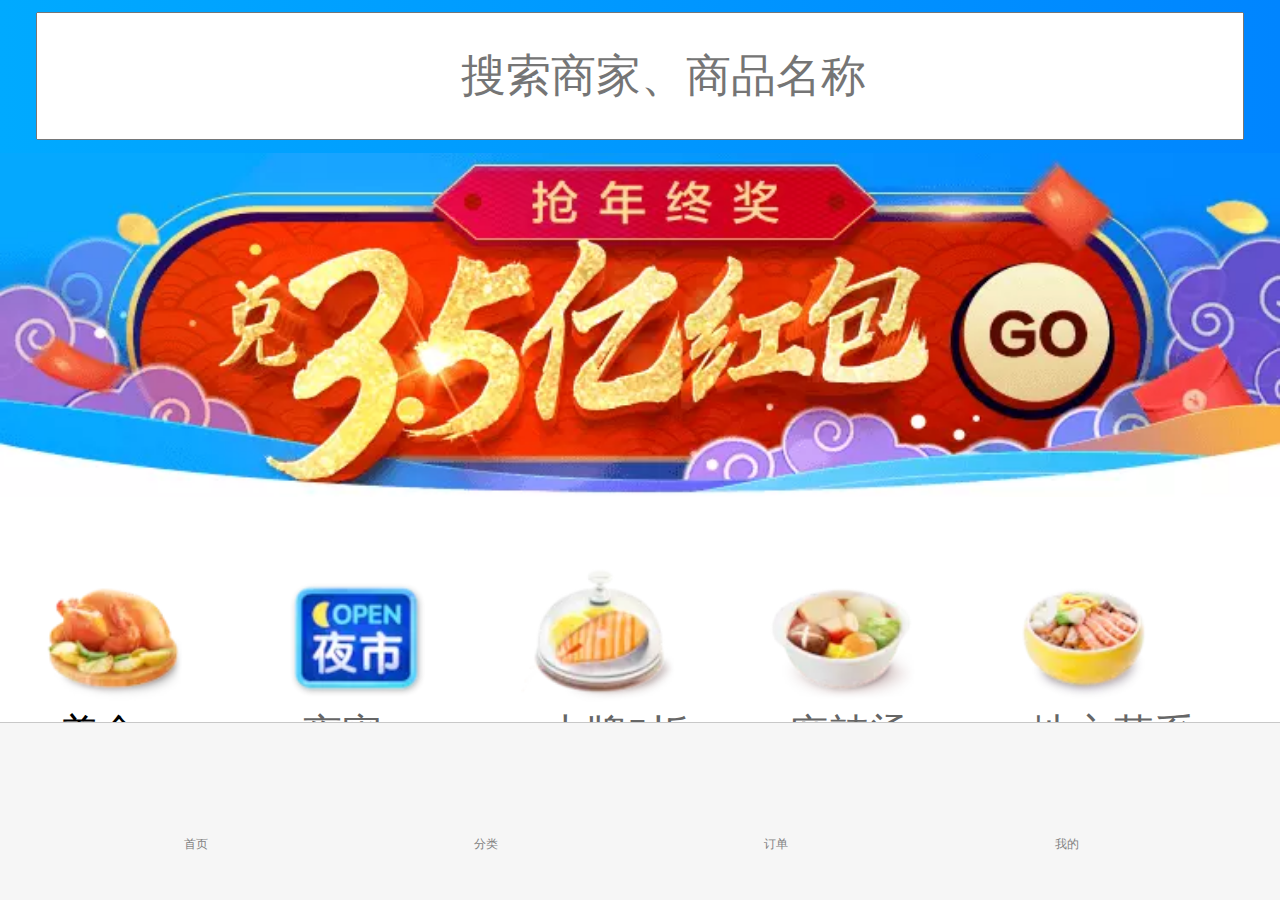
<file: index.html>
<!DOCTYPE html>
<html lang="en">
<head>
	<meta charset="UTF-8">
	<meta name="viewport" content="width=device-width, user-scalable=no,initial-scale=1.0, maximum-scale=1.0, minimum-scale=1.0">
	<title>外卖</title>
	<link rel="stylesheet" href="css/index.css">
	<link rel="stylesheet" href="css/public.css">
	<script src="js/rem.js"></script>
</head>
<body>
	<div class="yiping">
		<!-- <header>
			<div class="tou_kuang">
				<p class="tou_kuang_p">&#xe61e;</p>
				<div class="tou_kuang_add">
					<span>山西省太原市万柏林区山西</span>
				</div>
				<p class="tou_kuang_p2">&#xe654;</p>
			</div>
		</header> -->
		
		<!-- 内容区 -->
		<main>
			<!-- 宣传 -->
			<div class="xuanchuan">
				<img src="img/xuanchuan.webp" alt="">
			</div>
			<!-- 宣传结束 -->
			<!-- 小分类 -->
			<div class="xiaofenlei">
				<div class="xiaofenlei_top">
					<div class="xiaofenlei1">
						<img src="img/xiaofenlei1.webp" alt="">
						<a href="erji.html">美食</a>
					</div>
					<div class="xiaofenlei1">
						<img src="img/xiaofenlei2.webp" alt="">
						<a>夜宵</a>
					</div>
					<div class="xiaofenlei1">
						<img src="img/xiaofenlei3.webp" alt="">
						<a>大牌5折</a>
					</div>
					<div class="xiaofenlei1">
						<img src="img/xiaofenlei4.webp" alt="">
						<a>麻辣烫</a>
					</div>
					<div class="xiaofenlei1 xiaofenlei5">
						<img src="img/xiaofenlei5.webp" alt="">
						<a>地方菜系</a>
					</div>
					<div class="xiaofenlei1">
						<img src="img/xiaofenlei6.webp" alt="">
						<a>披萨意面</a>
					</div>
					<div class="xiaofenlei1">
						<img src="img/xiaofenlei7.webp" alt="">
						<a>地方小吃</a>
					</div>
					<div class="xiaofenlei1">
						<img src="img/xiaofenlei5.webp" alt="">
						<a>医药健康</a>
					</div>
					<div class="xiaofenlei1">
						<img src="img/xiaofenlei2.webp" alt="">
						<a>浪漫鲜花</a>
					</div>
					<div class="xiaofenlei1 xiaofenlei5">
						<img src="img/xiaofenlei1.webp" alt="">
						<a>满减好店</a>
					</div>
				</div>
				<div class="xiaofenlei_bottom">
					<div class="xiaofenlei_bottom1"></div>
					<div class="xiaofenlei_bottom2"></div>
				</div>
			</div>
			<!-- 小分类结束 -->
			<!-- 广告位 -->
			<div class="guanggao">
				<p class="guanggao1">品质套餐</p>
				<p class="guanggao2">搭配齐全吃得好</p>
				<p class="guanggao3">立即抢购&nbsp;&gt;</p>
				<img src="img/guanggao.webp" alt="">
			</div>
			<!-- 广告位结束 -->	
			<!-- 推荐商家 -->
			<div class="tuiijan">
				<div class="tuijian1"></div>
				<div class="tuijian2">
					推荐商家
				</div>
				<div class="tuijian3"></div>
			</div>
			<!-- 推荐商家结束 -->
			<!-- 推荐选项 -->
			<div class="choose">
				<p class="choose1">综合排序<span class="choose2">&#xe6d9;</span></p>
				<p class="choose3">好评优先</p>
				<p class="choose3">距离最近</p>
				<p class="choose4">筛选</p>
			</div>
			<!-- 推荐选项结束 -->
			<!-- 商家排列 -->
			<div class="pailie">
				<div class="pailie1">
					<img src="img/pailie1-1.webp" alt="">
				</div>
				<h1>狒大王</h1>
				<div class="pailie2">
					<h2>评分</h2>
					<h2>4.4</h2>
					<h2>月售595单</h2>
				</div>
				<div class="pailie3">
					<span>&#xe645;0起送</span>
					<div class="pailie3_shuxian"></div>
					<span class="pailie3_1">配送费&#xe645;5</span>
				</div>
				<div class="pailie4">口碑人气好店</div>
				<div class="pailie5"></div>
				<div class="pailiez0">
					<div class="pailie6">减</div>
					<div class="pailie7">满60减10</div>
				</div>
				<div class="pailiez0">
					<div class="pailie6 pailie8">特</div>
					<div class="pailie7">~春节特惠套餐~</div>
				</div>
			</div>
			<div class="pailie">
				<div class="pailie1">
					<img src="img/pailie2-1.webp" alt="">
				</div>
				<h1>福建沙县小吃(新集街店)</h1>
				<div class="pailie2">
					<h2>评分</h2>
					<h2>4.7</h2>
					<h2>月售230单</h2>
				</div>
				<div class="pailie3">
					<span>&#xe645;20起送</span>
					<div class="pailie3_shuxian"></div>
					<span class="pailie3_1">配送费&#xe645;6</span>
				</div>
				<div class="pailie4">口碑人气好店</div>
				<div class="pailie5"></div>
				<div class="pailiez0">
					<div class="pailie6 pailie2_2">首</div>
					<div class="pailie7">新用户下单立减7元</div>
				</div>
			</div>
			<div class="pailie">
				<div class="pailie1">
					<img src="img/pailie3-1.webp" alt="">
				</div>
				<h1>德克士（君豪店）</h1>
				<div class="pailie2">
					<h2>评分</h2>
					<h2>4.3</h2>
					<h2>月售697单</h2>
				</div>
				<div class="pailie3">
					<span>&#xe645;40起送</span>
					<div class="pailie3_shuxian"></div>
					<span class="pailie3_1">配送费&#xe645;9</span>
				</div>
				<div class="pailie4">口碑人气好店</div>
			</div>
			<div class="pailie">
				<div class="pailie1">
					<img src="img/pailie4-1.webp" alt="">
				</div>
				<h1>李先生（新天地店）</h1>
				<div class="pailie2">
					<h2>评分</h2>
					<h2>4.7</h2>
					<h2>月售124单</h2>
				</div>
				<div class="pailie3">
					<span>&#xe645;20起送</span>
					<div class="pailie3_shuxian"></div>
					<span class="pailie3_1">配送费&#xe645;6</span>
				</div>
				<div class="pailie4">口碑人气好店</div>
			</div>
			<div class="pailie">
				<div class="pailie1">
					<img src="img/pailie5-1.webp" alt="">
				</div>
				<h1>Miss李披萨屋</h1>
				<div class="pailie2">
					<h2>评分</h2>
					<h2>4.4</h2>
					<h2>月售595单</h2>
				</div>
				<div class="pailie3">
					<span>&#xe645;0起送</span>
					<div class="pailie3_shuxian"></div>
					<span class="pailie3_1">配送费&#xe645;5</span>
				</div>
				<div class="pailie4">口碑人气好店</div>
			</div>

		</main>
		<!-- 内容区结束 -->
		<div class="footer">
			<a href="index.html">
				<div class="footer1">
					<p>&#xe6a5;</p>
					<a>首页</a>
				</div>
			</a>
			<a href="erji.html">
				<div class="footer1">
					<p>&#xe746;</p>
					<a>分类</a>
				</div>
			</a>
			<a href="gouwuche.html">
				<div class="footer1">
					<p>&#xe612;</p>
					<a>订单</a>
				</div>
			</a>
			<a href="user.html">
				<div class="footer1">
					<p>&#xe851;</p>
					<a>我的</a>
				</div>
			</a>
		</div>
		<div class="search">
			<input type="text" class="search_neirong" placeholder="&#xe6a8;&nbsp;搜索商家、商品名称">
		</div>
		
	</div>
	
	
	
	
</body>
</html>
</file>
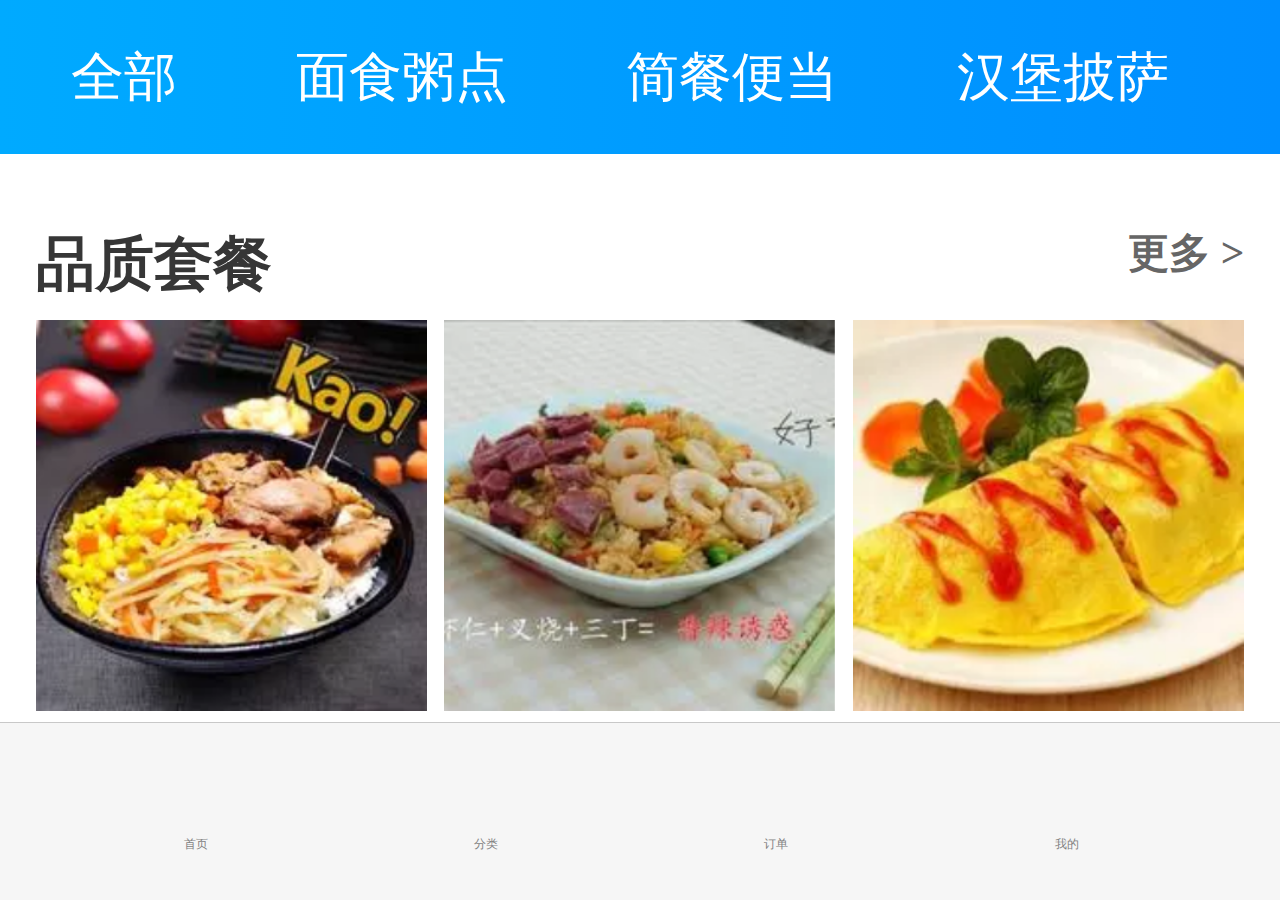
<file: erji.html>
<!DOCTYPE html>
<html lang="en">
<head>
	<meta charset="UTF-8">
	<meta name="viewport" content="width=device-width, user-scalable=no,initial-scale=1.0, maximum-scale=1.0, minimum-scale=1.0">
	<link rel="stylesheet" href="css/index.css">
	<link rel="stylesheet" href="css/public.css">
	<script src="js/rem.js"></script>
	<title>美食</title>
</head>
<body>
	<div class="meishiqaunping">
		<div class="meishihome">
			<div class="meishihome1">&#xe60f;</div>
			<div class="meishihome2">美食</div>
			<div class="meishihome3">&#xe6a8;</div>
		</div>
		<!-- 头部定位 -->
		<div class="meishihead1">
			<ul class="meishihead">
				<li>全部</li>
				<li>面食粥点</li>
				<li>简餐便当</li>
				<li>汉堡披萨</li>
				<li>香锅冒菜</li>
				<li>日韩料理</li>
				<li>轻食西餐</li>
				<li>小吃炸串</li>
				<li>地方菜系</li>			
			</ul>
		</div>
		<div class="ms_pztc">
			<div class="ms_pztc1">
				<p>品质套餐</p>
				<span>更多 &gt;</span>
			</div>
			<div class="ms_pztc2">
				<a href="sanji.html"><img src="img/pztc1_1.png" alt=""></a>				
				<img src="img/pztc1_2.png" alt="">
				<img src="img/pztc1_3.png" alt="">
			</div>
			<div class="ms_pztc3">
				<div class="ms_pztc31">卤蛋套餐哈哈好吃</div>
				<i>7人好评</i>
				<p>&#xe645;15.6</p>
			</div>
			<div class="ms_pztc3">
				<div class="ms_pztc31">卤蛋套餐哈哈好吃</div>
				<i>7人好评</i>
				<p>&#xe645;15.6</p>
			</div>
			<div class="ms_pztc3">
				<div class="ms_pztc31">卤蛋套餐哈哈好吃</div>
				<i>7人好评</i>
				<p>&#xe645;15.6</p>
			</div>			
			<!-- <div class="ms_pztc3">卤蛋套餐哈哈好吃</div>
			<div class="ms_pztc3">卤蛋套餐哈哈好吃</div> -->
		</div>
		<div class="choose meishipailie">
				<p class="choose1">综合排序<span class="choose2">&#xe6d9;</span></p>
				<p class="choose3">好评优先</p>
				<p class="choose3">距离最近</p>
				<p class="choose4">筛选</p>
		</div>
		<div class="pailie meishipailie2">
				<div class="pailie1">
					<img src="img/pailie1-1.webp" alt="">
				</div>
				<h1>狒大王</h1>
				<div class="pailie2">
					<h2>评分</h2>
					<h2>4.4</h2>
					<h2>月售595单</h2>
				</div>
				<div class="pailie3">
					<span>&#xe645;0起送</span>
					<div class="pailie3_shuxian"></div>
					<span class="pailie3_1">配送费&#xe645;5</span>
				</div>
				<div class="pailie4">口碑人气好店</div>
				<div class="pailie5"></div>
				<div class="pailiez0">
					<div class="pailie6">减</div>
					<div class="pailie7">满60减10</div>
				</div>
				<div class="pailiez0">
					<div class="pailie6 pailie8">特</div>
					<div class="pailie7">~春节特惠套餐~</div>
				</div>
		</div>
		<div class="pailie">
				<div class="pailie1">
					<img src="img/pailie2-1.webp" alt="">
				</div>
				<h1>福建沙县小吃(新集街店)</h1>
				<div class="pailie2">
					<h2>评分</h2>
					<h2>4.7</h2>
					<h2>月售230单</h2>
				</div>
				<div class="pailie3">
					<span>&#xe645;20起送</span>
					<div class="pailie3_shuxian"></div>
					<span class="pailie3_1">配送费&#xe645;6</span>
				</div>
				<div class="pailie4">口碑人气好店</div>
				<div class="pailie5"></div>
				<div class="pailiez0">
					<div class="pailie6 pailie2_2">首</div>
					<div class="pailie7">新用户下单立减7元</div>
				</div>
		</div>
		<div class="pailie">
				<div class="pailie1">
					<img src="img/pailie3-1.webp" alt="">
				</div>
				<h1>德克士（君豪店）</h1>
				<div class="pailie2">
					<h2>评分</h2>
					<h2>4.3</h2>
					<h2>月售697单</h2>
				</div>
				<div class="pailie3">
					<span>&#xe645;40起送</span>
					<div class="pailie3_shuxian"></div>
					<span class="pailie3_1">配送费&#xe645;9</span>
				</div>
				<div class="pailie4">口碑人气好店</div>
		</div>
		<div class="pailie">
				<div class="pailie1">
					<img src="img/pailie4-1.webp" alt="">
				</div>
				<h1>李先生（新天地店）</h1>
				<div class="pailie2">
					<h2>评分</h2>
					<h2>4.7</h2>
					<h2>月售124单</h2>
				</div>
				<div class="pailie3">
					<span>&#xe645;20起送</span>
					<div class="pailie3_shuxian"></div>
					<span class="pailie3_1">配送费&#xe645;6</span>
				</div>
				<div class="pailie4">口碑人气好店</div>
		</div>
		<div class="pailie">
				<div class="pailie1">
					<img src="img/pailie5-1.webp" alt="">
				</div>
				<h1>Miss李披萨屋</h1>
				<div class="pailie2">
					<h2>评分</h2>
					<h2>4.4</h2>
					<h2>月售595单</h2>
				</div>
				<div class="pailie3">
					<span>&#xe645;0起送</span>
					<div class="pailie3_shuxian"></div>
					<span class="pailie3_1">配送费&#xe645;5</span>
				</div>
				<div class="pailie4">口碑人气好店</div>
		</div>

		<div class="footer">
			<a href="index.html">
				<div class="footer1">
					<p>&#xe6a5;</p>
					<a>首页</a>
				</div>
			</a>
			<a href="erji.html">
				<div class="footer1">
					<p>&#xe746;</p>
					<a>分类</a>
				</div>
			</a>
			<a href="gouwuche.html">
				<div class="footer1">
					<p>&#xe612;</p>
					<a>订单</a>
				</div>
			</a>
			<a href="user.html">
				<div class="footer1">
					<p>&#xe851;</p>
					<a>我的</a>
				</div>
			</a>
		</div>

	</div>
</body>
</html>
</file>
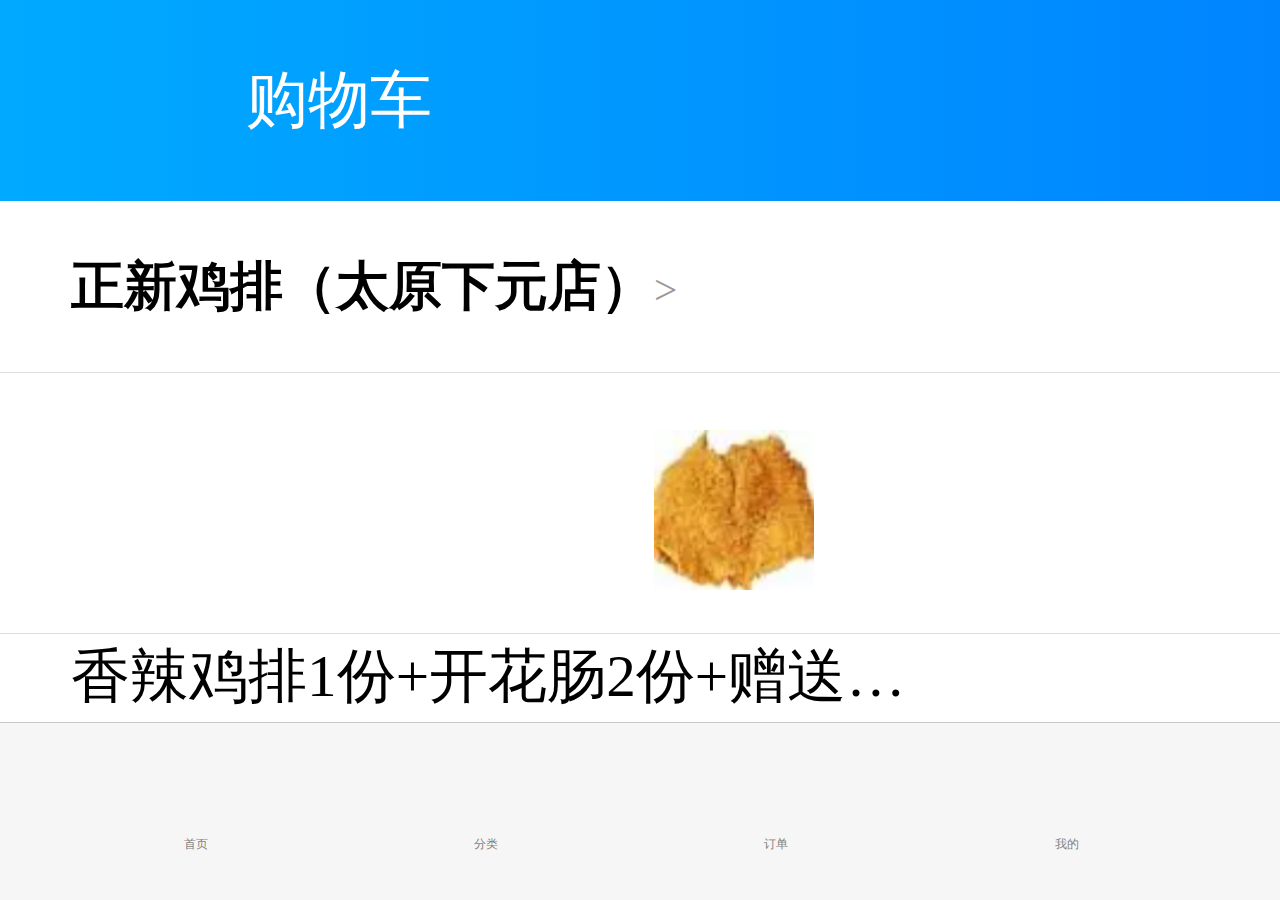
<file: gouwuche.html>
<!DOCTYPE html>
<html lang="en">
<head>
	<meta charset="UTF-8">
	<title>购物车</title>
	<meta name="viewport" content="width=device-width, user-scalable=no,initial-scale=1.0, maximum-scale=1.0, minimum-scale=1.0">
	<link rel="stylesheet" href="css/index.css">
	<link rel="stylesheet" href="css/public.css">
	<script src="js/rem.js"></script>
</head>
<body>
	<div class="gwcscreen">
		<div class="gwc_header">
			<a href="user.html">&#xe60f;</a>
			<span>购物车</span>
		</div>
		<!-- 内容开始 -->
		<div class="gwc_content">
			<div class="gwc_content1">
				<p>正新鸡排（太原下元店）</p>
				<span>&gt;</span>
				<h1>&#xe609;</h1>
			</div>
			<div class="gwc_content2">
				<div class="gwc_content2_img">
					<img src="img/a.gwc/a.gwc1-1.png" alt="">
				</div>
				<div class="gwc_content2_2">香辣鸡排1份+开花肠2份+赠送会画画渡红尘时间的话
				</div>
				<div class="gwc_content2_2 gwc_content2_3">
					<p>×1</p>
					<span class="gwc_content2_4">&#xe645;20</span>
				</div>
				<!-- <div class="gwc_content2_4">&#xe645;20</div> -->
			</div>
			<div class="gwc_content3">
				<p>餐盒</p>
				<span>&#xe645;1</span>
			</div>
			<div class="gwc_content4">
				<p>去结算</p>				
				<h1>&#xe645;21</h1>
				<span>合计</span>
			</div>
		</div>


		<div class="footer">
			<a href="index.html">
				<div class="footer1">
					<p>&#xe6a5;</p>
					<a>首页</a>
				</div>
			</a>
			<a href="erji.html">
				<div class="footer1">
					<p>&#xe746;</p>
					<a>分类</a>
				</div>
			</a>
			<a href="gouwuche.html">
				<div class="footer1">
					<p>&#xe612;</p>
					<a>订单</a>
				</div>
			</a>
			<a href="user.html">
				<div class="footer1">
					<p>&#xe851;</p>
					<a>我的</a>
				</div>
			</a>
		</div>

	</div>
</body>
</html>
</file>
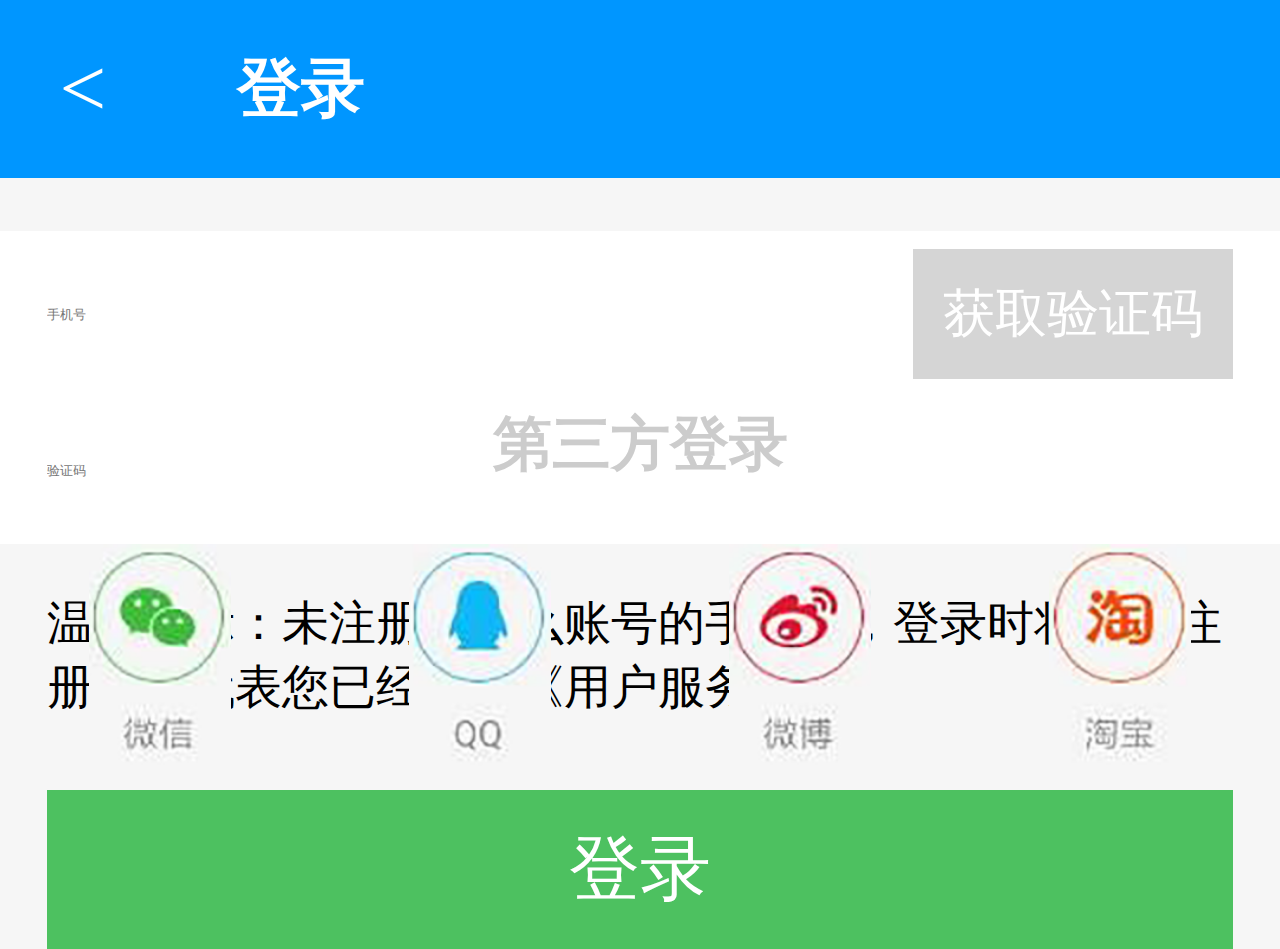
<file: login.html>
<!doctype html>
<html lang="en">
<head>
    <meta charset="UTF-8">
    <meta name="viewport"
          content="width=device-width, user-scalable=no, initial-scale=1.0, maximum-scale=1.0, minimum-scale=1.0">
    <meta http-equiv="X-UA-Compatible" content="ie=edge">
    <link rel="stylesheet" href="css/public.css">
    <link rel="stylesheet" href="css/login.css">
    <script src="js/rem.js"></script>
    <title>login</title>
</head>
<body>
<!--head-->
       <div class="login_head">
           <span><</span>
           <h1>登录</h1>
       </div>
<!--head-->
    <form action="">
        <div class="login_user">
            <input type="text" placeholder="手机号">
            <div class="login_yb">获取验证码</div>
        </div>
        <div class="login_pass"><input type="text" placeholder="验证码"></div>
        <p>温馨提示：未注册饿了么账号的手机号，登录时将自动注册，且代表您已经同意《用户服务协议》</p>
         <div class="login_btn"><input type="button" value="登录"></div>
    </form>
<!--foot-->
    <h2>第三方登录</h2>
    <div class="login_foot">
        <div class="login_footb"><img src="img/weixin.png" alt=""></div>
        <div class="login_footb"><img src="img/qq.png" alt=""></div>
        <div class="login_footb"><img src="img/weibo.png" alt=""></div>
        <div class="login_footb"><img src="img/taobao.png" alt=""></div>

    </div>
</body>
</html>
</file>
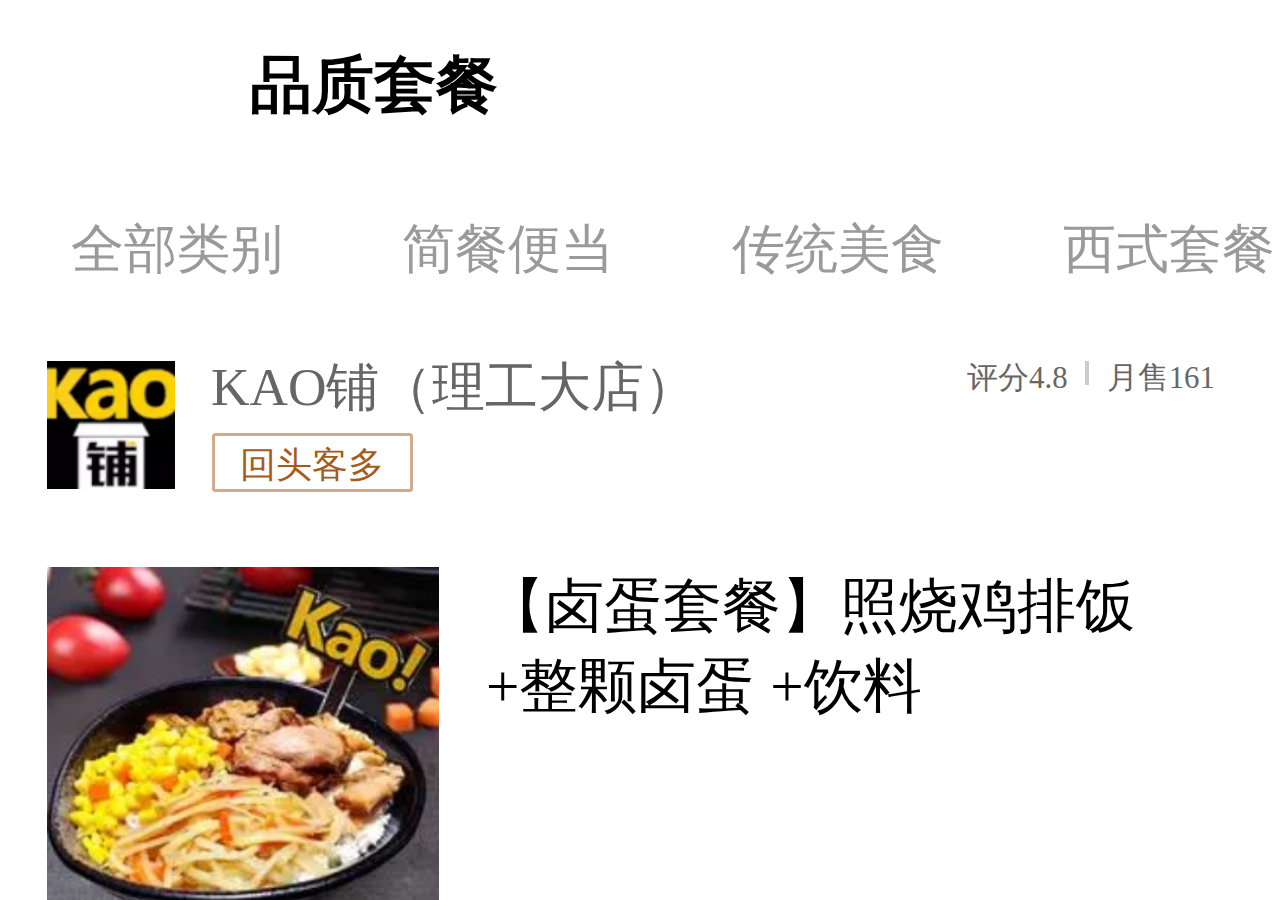
<file: sanji.html>
<!DOCTYPE html>
<html lang="en">
<head>
	<meta charset="UTF-8">
	<title>品质套餐</title>
	<meta name="viewport" content="width=device-width, user-scalable=no,initial-scale=1.0, maximum-scale=1.0, minimum-scale=1.0">
	<link rel="stylesheet" href="css/index.css">
	<link rel="stylesheet" href="css/public.css">
	<script src="js/rem.js"></script>
</head>
<body>
	<div class="pzgreen">
		<!-- 头部定位 -->
		<div class="pzheader1">
			<p>&#xe632;</p>
			<span>品质套餐</span>
		</div>
		<div class="meishihead1 pzheader2">
			<ul class="meishihead pzheader3">
				<li>全部类别</li>
				<li>简餐便当</li>
				<li>传统美食</li>
				<li>西式套餐</li>
				<li>香锅冒菜</li>
				<li>日韩料理</li>
				<li>轻食西餐</li>
				<li>小吃炸串</li>
				<li>地方菜系</li>			
			</ul>
		</div>
		<!-- 头部定位结束 -->
		<!-- 内容 -->
		<div class="pzcontent">
			<div class="pzcontentzong">
				<div class="pzcontent1">
					<img src="img/pinzhitaocan/pz1-1.png" alt="">
					<p>KAO铺（理工大店）</p>				
					<div class="pzcontent1_2">
						<p>评分4.8</p>
						<div class="pzcontent1_2_shuxian"></div>
						<p>月售161</p>
					</div>
					<i>回头客多</i>
				</div>
				<div class="pzcontent2">
					<a href="shangpinxiangqing.html"><img src="img/pztc1_1.png" alt=""></a>
					<p>【卤蛋套餐】照烧鸡排饭+整颗卤蛋
					+饮料</p>
					<span>&#xe645;15.6</span>
					<h1>&#xe607;</h1>
				</div>
				<div class="pzcontent3">
					<p>展开更多套餐2个&#xe6d9;</p>
				</div>
			</div>
			<div class="pzcontentzong pzcontentzong2">
				<div class="pzcontent1">
					<img src="img/pinzhitaocan/pz1-2.png" alt="">
					<p>爱时尚港式铁板炒饭</p>				
					<div class="pzcontent1_2">
						<p>评分4.8</p>
						<div class="pzcontent1_2_shuxian"></div>
						<p>月售161</p>
					</div>
					<i>回头客多</i>
				</div>
				<div class="pzcontent2">
					<img src="img/pztc1_2.png" alt="">
					<p>黄金樱花虾炒米套餐</p>
					<span>&#xe645;15.6</span>
					<h1>&#xe607;</h1>
				</div>
				<div class="pzcontent3">
					<p>展开更多套餐2个&#xe6d9;</p>
				</div>
			</div>
			<div class="pzcontentzong pzcontentzong2">
				<div class="pzcontent1">
					<img src="img/pinzhitaocan/pz1-3.png" alt="">
					<p>KAO铺（理工大店）</p>				
					<div class="pzcontent1_2">
						<p>评分4.8</p>
						<div class="pzcontent1_2_shuxian"></div>
						<p>月售161</p>
					</div>
					<i>回头客多</i>
				</div>
				<div class="pzcontent2">
					<img src="img/pztc1_3.png" alt="">
					<p>【卤蛋套餐】照烧鸡排饭+整颗卤蛋
					+饮料</p>
					<span>&#xe645;15.6</span>
					<h1>&#xe607;</h1>
				</div>
				<div class="pzcontent3">
					<p>展开更多套餐2个&#xe6d9;</p>
				</div>
			</div>
			<div class="pzcontentzong pzcontentzong2">
				<div class="pzcontent1">
					<img src="img/pinzhitaocan/pz1-1.png" alt="">
					<p>KAO铺（理工大店）</p>				
					<div class="pzcontent1_2">
						<p>评分4.8</p>
						<div class="pzcontent1_2_shuxian"></div>
						<p>月售161</p>
					</div>
					<i>回头客多</i>
				</div>
				<div class="pzcontent2">
					<img src="img/pztc1_1.png" alt="">
					<p>【卤蛋套餐】照烧鸡排饭+整颗卤蛋
					+饮料</p>
					<span>&#xe645;15.6</span>
					<h1>&#xe607;</h1>
				</div>
				<div class="pzcontent3">
					<p>展开更多套餐2个&#xe6d9;</p>
				</div>
			</div>
			<div class="pzcontentzong pzcontentzong2">
				<div class="pzcontent1">
					<img src="img/pinzhitaocan/pz1-1.png" alt="">
					<p>KAO铺（理工大店）</p>				
					<div class="pzcontent1_2">
						<p>评分4.8</p>
						<div class="pzcontent1_2_shuxian"></div>
						<p>月售161</p>
					</div>
					<i>回头客多</i>
				</div>
				<div class="pzcontent2">
					<img src="img/pztc1_1.png" alt="">
					<p>【卤蛋套餐】照烧鸡排饭+整颗卤蛋
					+饮料</p>
					<span>&#xe645;15.6</span>
					<h1>&#xe607;</h1>
				</div>
				<div class="pzcontent3">
					<p>展开更多套餐2个&#xe6d9;</p>
				</div>
			</div>
			<div class="pzcontentzong pzcontentzong2">
				<div class="pzcontent1">
					<img src="img/pinzhitaocan/pz1-1.png" alt="">
					<p>KAO铺（理工大店）</p>				
					<div class="pzcontent1_2">
						<p>评分4.8</p>
						<div class="pzcontent1_2_shuxian"></div>
						<p>月售161</p>
					</div>
					<i>回头客多</i>
				</div>
				<div class="pzcontent2">
					<img src="img/pztc1_1.png" alt="">
					<p>【卤蛋套餐】照烧鸡排饭+整颗卤蛋
					+饮料</p>
					<span>&#xe645;15.6</span>
					<h1>&#xe607;</h1>
				</div>
				<div class="pzcontent3">
					<p>展开更多套餐2个&#xe6d9;</p>
				</div>
			</div>			
		</div>
	</div>
</body>
</html>
</file>
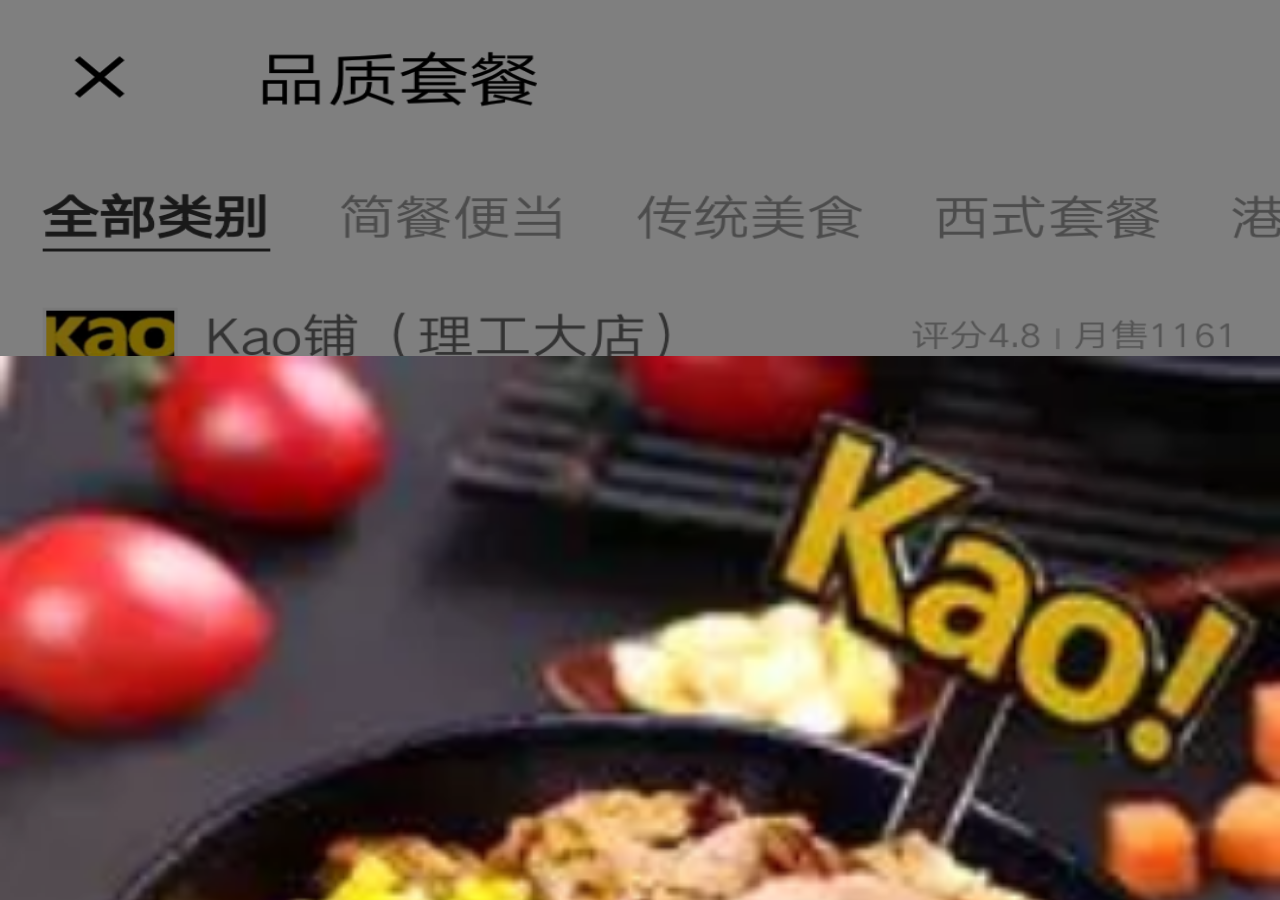
<file: shangpinxiangqing.html>
<!DOCTYPE html>
<html lang="en">
<head>
	<meta charset="UTF-8">
	<title>商品详情</title>
	<meta name="viewport" content="width=device-width, user-scalable=no,initial-scale=1.0, maximum-scale=1.0, minimum-scale=1.0">
	<link rel="stylesheet" href="css/index.css">
	<link rel="stylesheet" href="css/public.css">
	<script src="js/rem.js"></script>
</head>
<body>
	<div class="xqgreen">
		<div class="xiang_top">
			<img src="img/a.shangpinxiangqing/xq_di.png" alt="">
		</div>
		<div class="xiang_top_cp"></div>
		<div class="xiang_xia">
			<div class="xiang_xia1">
				<img src="img/pztc1_1.png" alt="">
			</div>
			<div class="xiang_xia2">【卤蛋套餐】照烧鸡排饭+整颗卤蛋
					+饮料
			</div>
			<div class="xiang_xia3">
				<p>月售89</p>
				<p>好评率92%</p>
			</div>
			<div class="xiang_xia4">&#xe645; 15.08</div>
			<div class="xiang_xia5">&#xe62e;</div>
			<div class="xiang_xia6">共10人为你推荐了该商品</div>
			<div class="xiang_xia7">&#xe60c;</div>
		</div>
	</div>
</body>
</html>
</file>
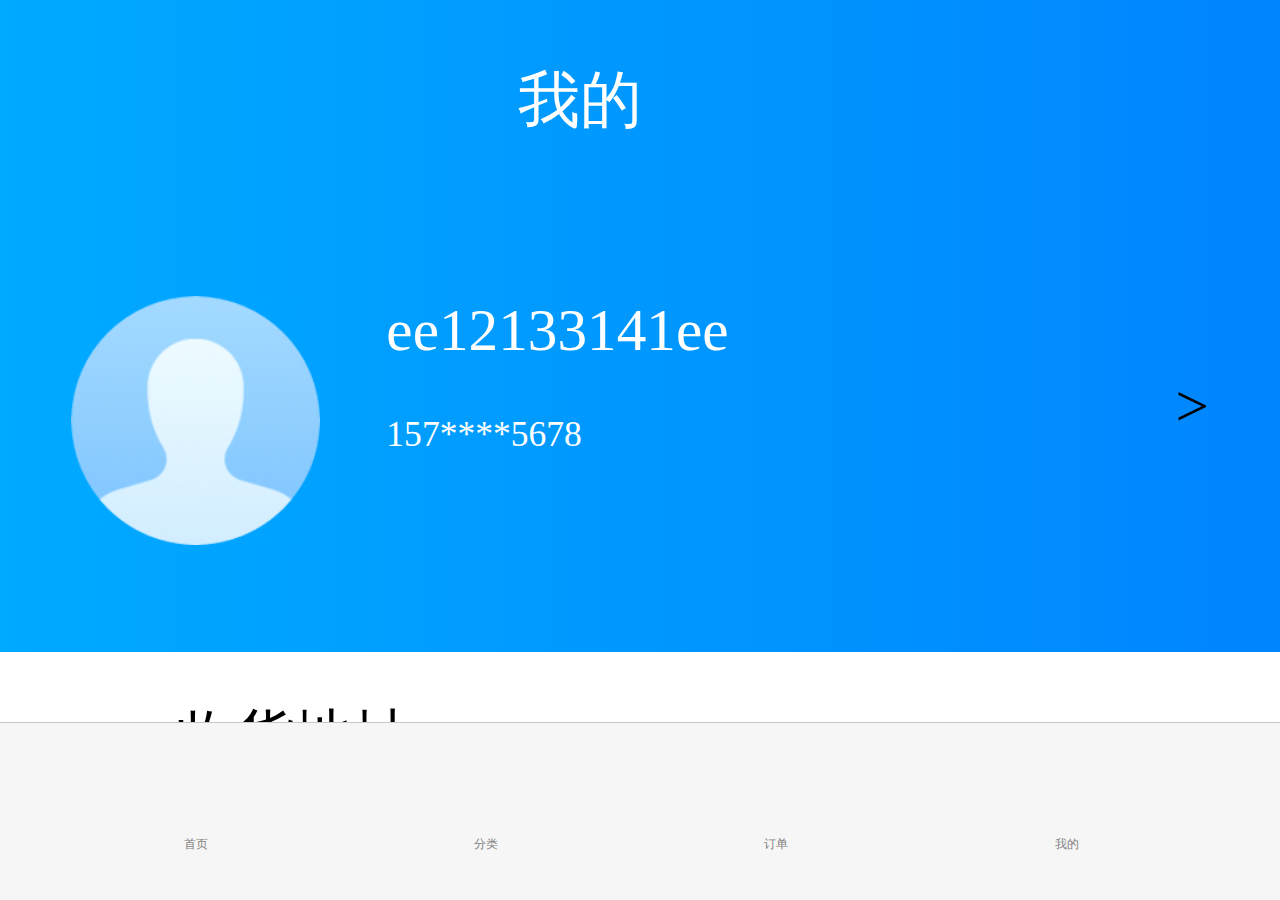
<file: user.html>
<!DOCTYPE html>
<html lang="en">
<head>
	<meta charset="UTF-8">
	<title>个人中心</title>
	<meta name="viewport" content="width=device-width, user-scalable=no,initial-scale=1.0, maximum-scale=1.0, minimum-scale=1.0">
	<link rel="stylesheet" href="css/index.css">
	<link rel="stylesheet" href="css/public.css">
	<script src="js/rem.js"></script>
</head>
<body>
	<div class="gwcscreen">
		<div class="gwc_header">
			<a href="index.html">&#xe60f;</a>
			<span class="use_wode">我的</span>
		</div>
		<div class="user_content1">
			<div class="user_content1_1">
				<img src="img/a_03.png" alt="">
			</div>
			<div class="user_content1_2">ee12133141ee</div>
			<div class="user_content1_2">
				<p>157****5678</p>
			</div>
			<a class="user_content1_3" href="useredit.html">&gt;</a>
		</div>
		<div class="user_content2">
			<span>&#xe61e;</span>
			收货地址
			<p>&gt;</p>
		</div>
		<div class="user_content2">
			<span class="user_content2_2">&#xe6df;</span>
			金币商场
			<p>&gt;</p>
		</div>
		<div class="user_content2">
			<span class="user_content2_3">&#xe674;</span>
			分享拿5元现金
			<p>&gt;</p>
		</div>
		<div class="user_content2">
			<span>&#xe65a;</span>
			我的客服
			<p>&gt;</p>
		</div>
		<div class="user_content2">
			<span>&#xe639;</span>
			下载送到家APP
			<p>&gt;</p>
		</div>

		<div class="footer">
			<a href="index.html">
				<div class="footer1">
					<p>&#xe6a5;</p>
					<a>首页</a>
				</div>
			</a>
			<a href="erji.html">
				<div class="footer1">
					<p>&#xe746;</p>
					<a>分类</a>
				</div>
			</a>
			<a href="gouwuche.html">
				<div class="footer1">
					<p>&#xe612;</p>
					<a>订单</a>
				</div>
			</a>
			<a href="user.html">
				<div class="footer1">
					<p>&#xe851;</p>
					<a>我的</a>
				</div>
			</a>
		</div>

	</div>
</body>
</html>
</file>
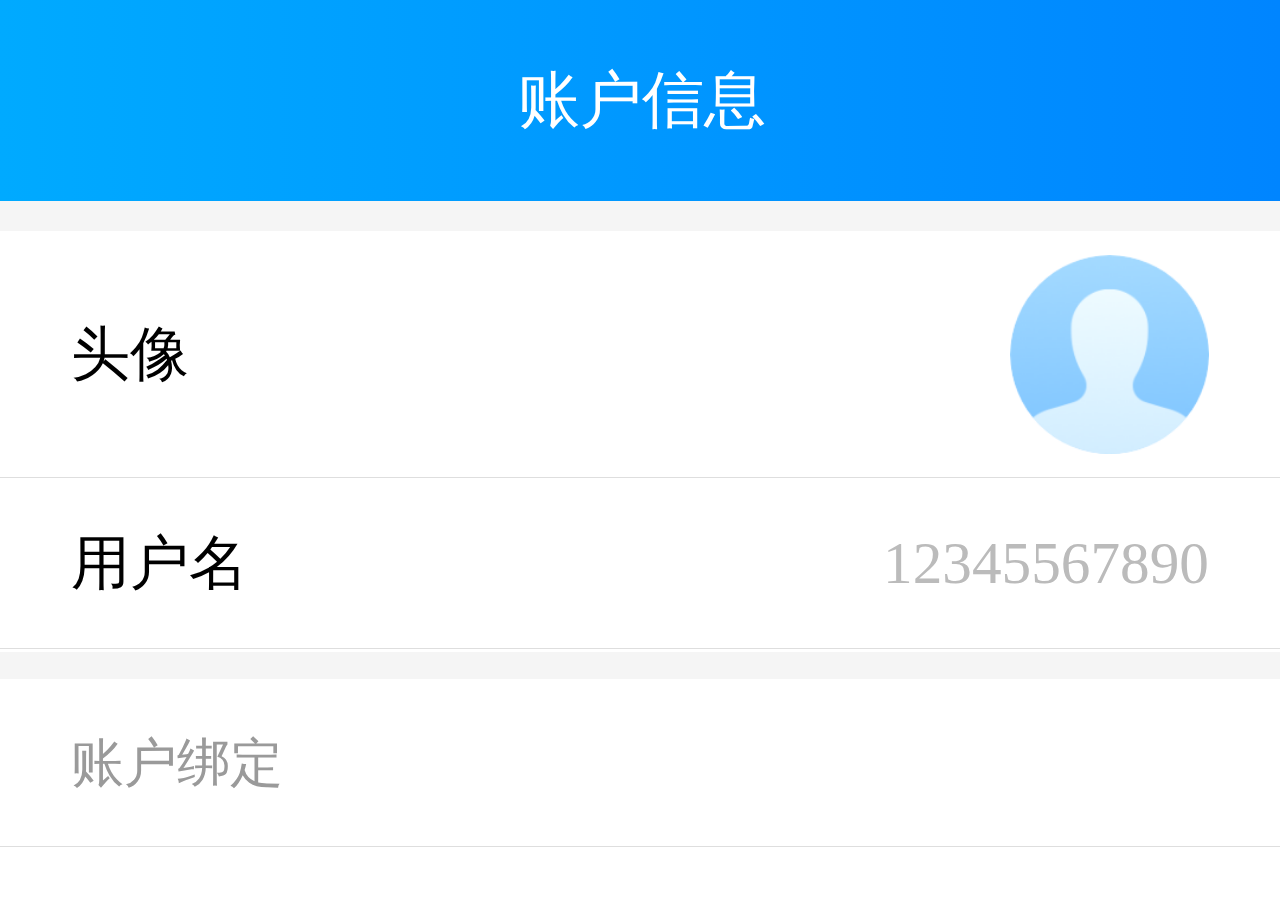
<file: useredit.html>
<!DOCTYPE html>
<html lang="en">
<head>
	<meta charset="UTF-8">
	<title>用户信息编辑</title>
	<meta name="viewport" content="width=device-width, user-scalable=no,initial-scale=1.0, maximum-scale=1.0, minimum-scale=1.0">
	<link rel="stylesheet" href="css/index.css">
	<link rel="stylesheet" href="css/public.css">
	<script src="js/rem.js"></script>
</head>
<body>
	<div class="gwcscreen useridetscreen">
		<div class="gwc_header">
			<a href="user.html">&#xe60f;</a>
			<span class="use_wode">账户信息</span>
		</div>
		<div class="usedit_content">
			<div class="usedit_content_1">
				头像
				<img src="img/a.usedit1.png" alt="">
			</div>
			<div class="user_content2">
			用户名
			<p>
			12345567890</p>
		</div>
		<div class="usedit_content2">
			<div class="usedit_content2_1">账户绑定</div>
			<div class="usedit_content2_2">
				<span class="usedit_content2_span1">&#xe622;</span>
				手机
				<p>153****6265</p>
			</div>
			<div class="usedit_content2_2">
				<span class="usedit_content2_span2">&#xe7e5;</span>
				微信
				<p class="usedit_content2_p">未绑定</p>
			</div>
			<div class="usedit_content2_2">
				<span class="usedit_content2_span3">&#xe641;</span>
				QQ
				<p class="usedit_content2_p">未绑定</p>
			</div>
			<div class="usedit_content2_2">
				<span class="usedit_content2_span4">&#xe67a;</span>
				微博
				<p class="usedit_content2_p">未绑定</p>
			</div>
			<div class="usedit_content2_2">
				<span class="usedit_content2_span5">&#xe60e;</span>
				淘宝
				<p class="usedit_content2_p">未绑定</p>
			</div>
		</div>
		<div class="usedit_content2">
			<div class="usedit_content2_1">安全设置</div>
			<div class="usedit_content2_2">
				登录密码
				<p class="usedit_content2_p">未设置</p>
			</div>
			<div class="usedit_content2_2">
				支付密码
				<p class="usedit_content2_p">未设置</p>
			</div>
			<div class="usedit_content2_2">
				小额免密支付
				<p class="usedit_content2_p">未设置</p>
			</div>
			
		</div>
		</div>
		
	</div>
</body>
</html>
</file>
<file: css/index.css>
@font-face {
  font-family: 'iconfont';  /* project id 572244 */
  src: url('https://at.alicdn.com/t/font_572244_5wyxrb22nvjcerk9.eot');
  src: url('https://at.alicdn.com/t/font_572244_5wyxrb22nvjcerk9.eot?#iefix') format('embedded-opentype'),
  url('https://at.alicdn.com/t/font_572244_5wyxrb22nvjcerk9.woff') format('woff'),
  url('https://at.alicdn.com/t/font_572244_5wyxrb22nvjcerk9.ttf') format('truetype'),
  url('https://at.alicdn.com/t/font_572244_5wyxrb22nvjcerk9.svg#iconfont') format('svg');
}
/* header{
	width: 100%;
	height: 1.29rem;
	background: linear-gradient(90deg,#0af,#0085ff);
	overflow: hidden;
} */
/*a{*/
	/*text-decoration: none;*/
/*}*/
a:link{
	color:black;

}
body{
	font-size: 12px;
}
.yiping{
	width: 100vw;
	background-color:white;
	position: absolute;
	left: 0;
	top: 0;
	bottom: 0;
	margin: auto;
	flex-direction:column;
	overflow-x:hidden;
}
.tou_kuang{
	color:rgb(255, 255, 255);
	width: 100%;
	height: 1.08rem;
	margin-top: 0.1rem;
	line-height: 1.08rem;
	padding: 0 0.6rem;
}
.tou_kuang_p{
	font-family: 'iconfont';
	font-size: 0.47rem; 
	float: left;
	margin-right: 0.3rem;
}
.tou_kuang_add{
	width: 3.8rem;
	float: left;
	font-size: 0.53rem;
	white-space: nowrap;
	overflow: hidden;
	text-overflow: ellipsis;
	margin-right: 0.3rem;
}
.tou_kuang_p2{
	font-family: 'iconfont';
	font-size: 0.47rem; 
	float: left;
}
.search{
	width: 100%;
	height: 1.29rem;
	background: linear-gradient(90deg,#0af,#0085ff);
	overflow: hidden;
	padding: 0 0.3rem;
	font-size: 0.5rem;
	position: fixed;
	left: 0;
	top: 0;
}

.search_neirong{
	width: 100%;
	height: 1.08rem;
	text-align: center;
	font-family: 'iconfont';
	margin-top: 0.1rem;
	font-size: 0.38rem;
}
main{
	width: 100vw;
	position: absolute;
	top: 1.29rem;
	flex-direction:column;
	/*overflow-y:scroll;*/
}

.dibu{
	width: 0.6rem;
	margin-left: 1.03rem;
	margin-right: 2.08rem;
}
.xuanchuan{
	width: 100%;
	height: 2.9rem;
	background-color: #FFFFFF;
}

.xiaofenlei{
	height: 6.06rem;
	width: 100%;
	background-color: #FFFFFF;
	color: #666;
	padding: 0 0.3rem;
	font-size: 0.35rem;
	display: flex;
	flex-wrap: wrap;
	justify-content:space-between;
	padding-top: 0.5rem;
}
.xiaofenlei_top{
	width: 100%;
	height:4.2rem;
	/* text-align: center; */
}
.xiaofenlei1{
	float: left;
	width:2.0rem;
	height: 1.8rem;
	margin-right: 0.05rem;
}
.xiaofenlei1 img{
	width: 1.3rem;
	height: 1.3rem;
}
.xiaofenlei1 a{
	width: 1.5rem;
	height: 0.35rem;
	/* text-align: center; */
	line-height: 0.35rem;
	margin-left: 0.2rem;
}
.xiaofenlei_top div.xiaofenlei5{
	margin-right: 0;
}
.xiaofenlei_bottom{
	width: 100%;
	height: 1.3rem;
}
.xiaofenlei_bottom1{
	width: 0.3rem;
	height: 0.06rem;
	background-color: #B4B4B4;
	margin-top: 0.62rem;
	float: left;
	margin-right: 0.12rem;
	margin-left: 4.9rem;
}
.xiaofenlei_bottom2{
	width: 0.3rem;
	height: 0.06rem;
	background-color: #DDDDDD;
	margin-top: 0.62rem;
	float: left;
}
.guanggao{
	height: 2.56rem;
	width: 10.26rem;
	background-color: #F7F7F7;
	margin-left: 0.3rem;
	padding-top: 0.4rem;
	padding-left: 0.4rem;
	position: relative;
}
.guanggao1{
	font-size: 0.5rem;
	color: #333;
	font-weight: bold;
}
.guanggao2{
	font-size: 0.38rem;
	color: #777;
}
.guanggao3{
	font-size: 0.35rem;
	color: #af8260;
	margin-top: 0.2rem;
	font-weight: bold;

}
.guanggao img{
	float: right;
	width: 3.5rem;
	height: 2.1rem;
	position: absolute;
	right: 0.5rem;
	top: 0.5rem;

}

.tuiijan{
	width: 100%;
	height: 1.6rem;
	padding-left: 3.5rem;
}
.tuijian1{
	width: 0.6rem;
	height: 0.02rem;
	background-color: #999999;
	float: left;
	margin-top: 0.79rem;
	margin-right: 0.1rem;
}
.tuijian3{
	width: 0.6rem;
	height: 0.02rem;
	background-color: #999999;
	margin-top: 0.79rem;
	float: left;
	margin-left: 0.1rem;
}
.tuijian2{
	line-height: 1.6rem;
	float: left;
	font-size: 0.48rem;
	color: black;
	font-weight: bold;
}
.choose{
	width: 100%;
	height: 0.78rem;
	font-size: 0.45rem;
	padding: 0 0.3rem;
/* 	display: flex;
	justify-content:space-around; */
	font-family: 'iconfont'; 
	color: #666;
}
.choose p.choose1{
	margin-right: 0.18rem;
	float: left;
}
.choose2{
	width: 0.18rem;
	height: 0.13rem;
	margin-right: 0.81rem;
}
.choose3{
	float: left;
	margin-right: 1rem;
}
.choose4{
	float: left;
	margin-right: 0;
}
.pailie{
	width: 100%;
	/* height: 5.15rem; */
	border-top: 0.01rem solid #EEEEEE;
	padding: 0.5rem 0.3rem;
}
.pailie1{
	width: 1.85rem;
	height: 1.85rem;
	margin-right: 0.35rem;
	float: left;
}
.pailie h1{
	font-size: 0.53rem;
	margin-bottom: 0.3rem;
}
.pailie h2{
	font-size: 0.3rem;
	color: #676767;
	margin-right: 0.27rem;
	float: left;
}
.pailie2{
	margin-bottom: 0.3rem;
	height: 0.35rem;
}
.pailie3{
	margin-bottom: 0.4rem;
	height: 0.35rem;
	font-family: 'iconfont';
}
.pailie3 span{
	float: left;
	margin-right: 0.15rem;
	font-size: 0.35rem;
}
.pailie3_shuxian{
	width: 0.03rem;
	height: 0.35rem;
	background-color: #999;
	float: left;
}
.pailie3_1{
	margin-left: 0.15rem;
}
.pailie4{
	margin-left:2.3rem;
	font-size: 0.35rem;
	color: rgb(232, 71, 11);
	margin-bottom: 0.4rem;
}

.pailie5{
	width: 8.5rem;
	height: 0.01rem;
	background-color:#eee;
	margin-left: 2.3rem;
	margin-bottom: 0.3rem;

}
.pailiez0{
	height: 0.4rem;
	width: 100%;
	margin-bottom: 0.3rem;
}
.pailie6{
	width: 0.4rem;
	height: 0.4rem;
	background-color: rgb(240, 115, 115);
	font-size: 0.35rem;
	color: white;
	line-height: 0.4rem;
	float: left;
	margin-left: 2.3rem;
	margin-right: 0.2rem;
}
.pailiez0 div.pailie8{
	background-color: rgb(241, 136, 79);
}
.pailiez0 div.pailie2_2{
	background-color: rgb(112, 188, 70);
}
.pailie7{
	float: left;
	font-size: 0.35rem;
	color: #999;
}
.footer{
	width: 100%;
	height: 1.5rem;
	background-color: #F6F6F6;
	position: fixed;
	bottom: 0;
	left: 0;
 	padding-top: 0.2rem;
 	border-top: 0.01rem solid #C8C8C8;
 	padding-right: 1rem;
 	display: flex;
	justify-content:space-around;
	color: #818181;
 }
.footer1{
	width: 0.75rem;
	height: 1.15rem;
	text-align: center;


}
.footer1 p{
	width: 0.65rem;
	height: 0.65rem;
	font-family: 'iconfont';
	font-size: 0.65rem;
	text-align: center;
	margin-bottom: 0.1rem; 
	margin-left: 0.05rem;
}
.footer1 span{
	font-size: 0.3rem;
}

/* 美食页面 */
.meishihome{
	width: 100%;
	height: 1.3rem;
	background: linear-gradient(90deg,#0af,#0085ff);
	padding: 0 0.6rem;
	font-family: 'iconfont';
	color: white;
	font-size: 0.57rem;
	line-height: 1.3rem;
}
.meishihome1{
	width: 0.65rem;
	height:0.5rem;
	float: left;
	margin-right: 1.1rem;
}
.meishihome2{	
	float: left;
}
.meishihome3{
	float: right;
}
.meishiqaunping,.pzgreen,.xqgreen,.gwcscreen{
	width: 100vw;  
	height: 100vh;
	background-color:white;
	position: fixed;
	left: 0;
	top: 0;
	bottom: 0;
	margin: auto;
	flex-direction:column;
	overflow-x:hidden;
}
.meishihead1{
	height: 1.3rem;
	position: fixed;
	background: linear-gradient(90deg,#0af,#0085ff);
	top: 0;
	left: 0;
}
.meishihead{
	height: 1.3rem;
	background: linear-gradient(90deg,#0af,#0085ff);
	font-size: 0.45rem;
	color: white;
	line-height: 1.3rem;
	padding: 0 0.6rem;
	display: flex;
	overflow-x: scroll;
	
}
.meishihead li{
	margin-right: 1rem;
	float: left;
	flex-wrap: wrap;
	justify-content:center;
	align-content:space-between;
	flex-shrink: 0;
}
.meishiqaunping div.meishipailie{
	background-color: white;
}
.ms_pztc{
	width: 100%;
	height: 7.5rem;
	overflow: hidden;
	padding: 0 0.3rem;
}
.ms_pztc1{
	width: 100%;
	height: 0.8rem;
	margin-top: 0.6rem;
	font-size: 0.5rem;
	color: #363636;
	font-weight: bold;
}
.ms_pztc1 p{
	float: left;
}
.ms_pztc1 span{
	font-size: 0.35rem;
	float: right;
	font-family: 'iconfont'; 
	color: #666;
}
.ms_pztc2{
	width: 100%;
	height: 3.3rem;
	display: flex;
	justify-content:space-between;
}
.ms_pztc2 img{
	width: 3.3rem;
	height: 3.3rem;
}
.ms_pztc3{
	width: 3.3rem;
	height: 3rem;
	float: left;
	margin-right: 0.15rem;
}
.ms_pztc3:last-child{
	margin-right: 0;
}
.ms_pztc31{
	width: 2.75rem;
	height: 0.42rem;
	font-weight: bold;
	font-size: 0.42rem;
	overflow: hidden;
	text-overflow: ellipsis;
	margin-top: 0.3rem;
	margin-left: 0.22rem;
	line-height: 0.42rem;
	white-space: nowrap;
}
.ms_pztc3 i{
	font-size: 0.3rem;
	color: grey;
	margin-top: 0.25rem;
	display: block;
}
.ms_pztc3 p{
	font-family: 'iconfont'; 
	font-size: 0.32rem;
	font-weight: bold;
	margin-top: 0.25rem;
}
.pzheader1{
	width: 100%;
	height: 1.45rem;
	position: fixed;
	left: 0;
	top: 0;
	font-size: 0.4rem;
	font-family: 'iconfont';
	line-height: 1.45rem; 
	font-weight: bold;
	padding: 0 0.6rem;
	background-color: white;
}
.pzheader1 p{
	float: left;
	margin-right: 1.2rem;
}
.pzheader1 span{
	font-size: 0.52rem;
}
.pzgreen div.pzheader2{
	position: fixed;
	left: 0;
	top: 1.45rem;
	background: white;
}
.meishihead1 ul.pzheader3{
	background: white;
	border: 0;
	color: #9A9A9A;
}
.pzcontentzong{
	width: 100%;
	height: 6.45rem;
	background-color: white;
	margin-top: 2.75rem;
	padding-top: 0.3rem;
	padding-left: 0.4rem;
	padding-right: 0.4rem;
}
.pzcontent div.pzcontentzong2{
	margin-top: 0.5rem;
}
.pzcontent1{
	width: 100%;
	height: 1.08rem;
	margin-bottom: 0.65rem;
}
.pzcontent1 img{
	width: 1.08rem;
	height: 1.08rem;
	float: left;
	margin-right: 0.3rem;
}
.pzcontent1 p{
	height: 0.45rem;
	font-size: 0.45rem;
	line-height: 0.45rem;
	color: #666;
	float: left;
}
.pzcontent1 i{
	float: left;
	height: 0.5rem;
    line-height: 0.5rem;
    padding: 0 0.02rem;
    border: 0.03rem solid #D1AB8D;
    border-radius: 0.03rem;
    color: #A45B1C;
    font-size: 0.3rem;
    width: 1.7rem;
    text-align: center;
    margin-top: 0.6rem;
    margin-left: -4.1rem;
}
.pzcontent1_2{
	height: 0.3rem;
	float: right;
	font-size: 0.3rem;
	line-height: 0.3rem;
} 
.pzcontent1_2_shuxian{
	width: 0.03rem;
	height: 0.2rem;
	background-color: #ccc;
	float: left;
}
.pzcontent1_2 p{
	float: left;
	margin-right: 0.15rem;
	font-size: 0.26rem;
	height: 0.3rem;
	line-height: 0.3rem;
}.pzcontent1_2 p:last-child{
	margin-left: 0.15rem;
}
.pzcontent2 {
	width: 100%;
	height: 3.39rem;
	margin-bottom: 0.6rem;
}
.pzcontent2 img{
	width: 3.3rem;
	height: 3.3rem;
	float: left;
}
.pzcontent2 p{
	font-size: 0.5rem;
	width: 6rem;
	float: left;
	margin-bottom: 1.4rem;
	margin-left: 0.4rem;
}
.pzcontent2 span{
	font-size: 0.5rem;
	font-family: 'iconfont';  
	color: #BC2D2E;
	font-weight: bold;
	margin-left: 0.35rem;
	float: left;
}
.pzcontent2 h1{
	font-family: 'iconfont';  
	font-weight: bold;
	margin-left: 0.35rem;
	float: right;
	font-size: 0.6rem;
}
.pzcontent3{
	height: 0.35rem;
	width: 3.8rem;
	margin: 0 auto;
	text-align: center;  
}
.pzcontent3 p{
	font-size: 0.35rem;
	font-family: 'iconfont';
	text-align: center;
	color: #999999; 
} 
.xiang_top{
	width: 100%;
	height: 3rem;
}
.xiang_top_cp{
	width: 100%;
	height: 3rem;
	background-color: rgba(0, 0, 0, 0.5);
	position: absolute;
	top: 0;
	left: 0;
} 
.xiang_top img{
	height: 3rem;
}
.xiang_xia{
	background-color: white;
} 
.xiang_xia1{
	width: 100%;
	height: 10.8rem;
	margin-bottom: 0.5rem;
} 
.xiang_xia1 img{
	height: 10.8rem;
	background-color: pink;
}
.xiang_xia2{
	font-size: 0.5rem;
	width: 9rem;
	height: 0.5rem;
	overflow: hidden;
	white-space: nowrap;
	text-overflow: ellipsis;
	line-height: 0.5rem;
	margin: 0 auto;
	font-weight: bold;
	margin-bottom: 0.3rem;
}
.xiang_xia3{
	padding-left: 0.5rem;
	height: 0.5rem;
	margin-bottom: 0.4rem;
}
.xiang_xia3 p{
	float: left;
	color: #9F9F9F;
	margin-right: 0.15rem;
	font-size: 0.3rem;
}
.xiang_xia4{
	font-size: 0.4rem;
	font-weight: bold;
	color: #FF543C;
	height: 0.4rem;
	padding-left: 0.5rem;
	font-family: 'iconfont';
	margin-bottom: 1.08rem;  
}
.xiang_xia5{
	width: 0.65rem;
	height: 0.65rem;
	font-size: 0.65rem;
	color: #2496FF;
	font-family: 'iconfont'; 
	float: right;

}
.xiang_xia6{
	font-size: 0.36rem;
	padding-left: 0.5rem;
	color: #666;
	margin-bottom: 0.8rem;
} 
.xiang_xia7{
	font-family: 'iconfont'; 
	margin: 0 auto;
	text-align: center;
	font-size: 0.5rem;
	color: #CCCCCC;
} 
.gwc_header{
	width: 100%;
	height: 1.7rem;
	position: fixed;
	top: 0;
	left: 0;
	background: linear-gradient(90deg,#0af,#0085ff);
	padding-left: 0.6rem;
	color: white;
	line-height: 1.7rem;
} 
.gwc_header a{
	float: left;
	font-size: 0.48rem;
	margin-right: 1.1rem;
	font-family: 'iconfont';
} 
.gwc_header span{
	font-size: 0.52rem;
}
.gwc_content{
	width: 100%;
	height: 6.5rem;
	background-color: white;
	margin-top: 1.7rem;
}
.gwc_content1{
	width: 100%;
	height: 1.45rem;
	line-height: 1.45rem;
	font-size: 0.45rem;
	border-bottom: 0.01rem solid #DEDEDE;
}
.gwc_content1 p{
	margin-left: 0.6rem;
	float: left;
	font-weight: bold;
} 
.gwc_content1 span{
	font-size: 0.35rem;
	color: #999999;
}
.gwc_content1 h1{
	font-size: 0.35rem;
	color: #999999;
	font-family: 'iconfont'; 
	float: right;
	margin-right: 0.6rem;
}
.gwc_content2{
	width: 100%;
	height: 2.2rem;
	border-bottom: 0.01rem solid #DEDEDE;
	padding-left: 0.6rem;
	padding-right: 0.6rem;	

}
.gwc_content2_img{
	width: 1.35rem;
	height: 1.35rem;
	float: left;
	margin-top: 0.48rem;
	margin-right: 0.3rem;
}
.gwc_content2_img img{
	width: 1.35rem;
	height: 1.35rem;
}
.gwc_content2_2{
	height: 0.5rem;
	width: 7.35rem;
	margin-top: 0.48rem;
	float: left;
	overflow: hidden;
	white-space: nowrap;
	text-overflow: ellipsis;
	font-size: 0.5rem;
	line-height: 0.5rem;	
}
.gwc_content2_2 p{
	float: left;			
}
.gwc_content2 div.gwc_content2_3{
	font-size: 0.3rem;
	color: #999999;
	float: left;
}
.gwc_content2 div.gwc_content2_3 span{
	/* float: left; */
	float: right;
	font-size: 0.35rem;
	color: #FF543C;
	font-family: 'iconfont'; 
	font-weight: bold;
}
.gwc_content3{
	width: 100%;
	height: 1.6rem;
	border-bottom: 0.01rem solid #DEDEDE;
	padding: 0 0.6rem;
	font-family: 'iconfont'; 
	font-size: 0.4rem;
	line-height: 1.6rem;
}
.gwc_content3 p{
	float: left;
}
.gwc_content3 span{
	float: right;
	color: #FF543C;
}
.gwc_content4{
	width: 100%;
	height: 1.35rem;
	border-bottom: 0.01rem solid #DEDEDE;
	font-family: 'iconfont'; 
	padding: 0 0.6rem;
	font-size: 0.4rem;
	float: right;
	line-height: 1.35rem;
}
.gwc_content4 span,.gwc_content4 p,.gwc_content4 h1{
	float: right;
	font-size: 0.4rem;
}
.gwc_content4 p{
	margin-left: 0.35rem;
	color: white;
	width: 1.95rem;
	height: 0.85rem;
	line-height: 0.85rem;
	text-align: center;
	background-color: #58D178;
	margin-top: 0.25rem;
	border-radius: 0.1rem;
}
.gwc_content4 span{
	color:#666;
}
.gwc_content4 h1{
	color:#FF543C;
}
.gwc_header span.use_wode{
	margin-left: 2.3rem;
}
.user_content1{
	width: 100%;
	height: 3.8rem;
	background: linear-gradient(90deg,#0af,#0085ff);
	margin-top: 1.7rem;
	padding-left: 0.6rem;
	padding-right: 0.6rem;
	padding-top: 0.8rem;
}
.user_content1_1{
	width: 2.1rem;
	height: 2.1rem;
	/* margin-top: 0.8rem; */
	float: left;
	margin-right: 0.56rem;
}
.user_content1_2{
	font-size: 0.5rem;
	color: white;
	margin-bottom: 0.4rem;

}
.user_content1_2 p{
	font-size: 0.3rem;
}
.user_content1_3{
	float: right;
	margin-top: -1.1rem;
	font-size: 0.5rem;
	color: white;
}
.user_content2{
	width: 100%;
	height: 1.45rem;
	background-color: white;
    border-bottom: 0.01rem solid #DEDEDE;
    padding-left: 0.6rem;
    padding-right: 0.6rem;
    font-size: 0.5rem;
    line-height: 1.45rem;
	font-family: 'iconfont';
}
.user_content2 span{
	margin-right: 0.5rem;
	float: left;
	color: rgb(74, 165, 240);
}
.user_content2 span.user_content2_2{
	color: rgb(148, 217, 74);
}
.user_content2 span.user_content2_3{
	color: rgb(252, 123, 83);
}
.user_content2 p{
	float: right;
	color: #BBBBBB;
}
.usedit_content{
	width: 100%;
	height: 3.55rem;
	background-color: white;
	margin-top: 1.95rem;

}
.usedit_content_1{
	height: 2.08rem;
	width: 100%;
	background-color: white;
	border-bottom: 0.01rem solid #DEDEDE;
	font-size: 0.5rem;
	line-height: 2.08rem;
	padding: 0 0.6rem;
}
.usedit_content_1 img{
	width: 1.68rem;
	height: 1.68rem;
	float: right;
	margin-top: 0.2rem;
}
.usedit_content2{
	width: 100%;
	height: 8.65rem;
	background-color: white;
	margin-top: 0.25rem;
}
.useridetscreen{
	background-color: #F5F5F5;
}
.usedit_content2_1{
	height: 1.42rem;
	width: 100%;
	background-color: white;
	border-bottom: 0.01rem solid #DEDEDE;
	font-size: 0.45rem;
	line-height: 1.42rem;
	padding-left: 0.6rem;
	color: #9A9A9A;
}
.usedit_content2_2{
	width: 100%;
	height: 1.45rem;
	background-color: white;
	border-bottom: 0.01rem solid #DEDEDE;
	font-size: 0.5rem;
	line-height: 1.45rem;
	padding: 0 0.6rem;
}
.usedit_content2_2 p{
	float: right;
}
.usedit_content2_2 span{
	float: left;
	margin-right: 0.65rem;
	font-family: 'iconfont'; 
}
.usedit_content2_p{
	color: #2495FF;
}
/* .usedit_content2_span1{
	color: #0FAEFF;
}
.usedit_content2_span2{
	color: #43BD42;
}
.usedit_content2_span5{
	color: #FD4902;
} */
</file>
<file: css/public.css>
*{
	margin: 0;/* 一般后头会跟单位，因为是0，所以单位省略。是body-8px, */
	text-decoration: none;
	font-style: normal;
	padding: 0;
	list-style: none;
	-webkit-tap-highlight-color: rgba(0, 0, 0, 0);/* 高亮颜色 */
	box-sizing: border-box;
}

img{
	width: 100%;
	height: 100%;
	border: 0;
	display: block;
}
</file>
<file: css/login.css>
body{
    background-color:#f6f6f6;
}
.login_head{
    width:100vw;
    height:1.5rem;
    background-color: #0096ff;
    padding:0 .4rem;
}
.login_head h1{
    float: left;
    font-size: .54rem;
    margin-left: 1rem;
    color:#fff;
    text-align: center;
    line-height:1.5rem;
}
.login_head span{
    width:.6rem;
    float: left;
    font-size: .7rem;
    color:#fff;
    text-align: center;
    line-height:1.5rem;
}
form{
    margin-top: .45rem;
    border_top:.02rem solid #ccc;
}
.login_user ,.login_pass{
    width:100%;
    height:1.32rem;
    padding:.15rem 0.4rem;
    background-color: #fff;

}
.login_yb{
    width:2.7rem;
    height:1.1rem;
    color: #fff;
    background-color: #d5d5d5;
    font-size: .44rem;
    float: right;
    text-align: center;
    line-height:1.1rem;
}
input{
    float: left;
    display: block;
    outline:none;
    border:none;
    margin-top: .2rem;
    height:.7rem;
    width:5rem;
}
p{
    padding: .4rem;
    font-size: .4rem;
}
.login_btn{
    width:100vw;
    height:1.34rem;
    padding:0 0.4rem;
}
.login_btn input{
    width:100%;
    height:100%;
    background-color: #4dc160;
    color:#fff;
    font-size: .6rem;
}
h2{
    font-size: .5rem;
    width:100vw;
    text-align: center;
    position: absolute;
    bottom: 3.5rem;
    left:0;
    color:#ccc;
}
.login_foot{
    width:100vw;
    height:2rem;
    position:absolute;
    bottom: 1rem;
    left:0;

}
.login_footb{
    width:1.2rem;
    height:2rem;
    margin:0 .75rem;
    float: left;
}
</file>
